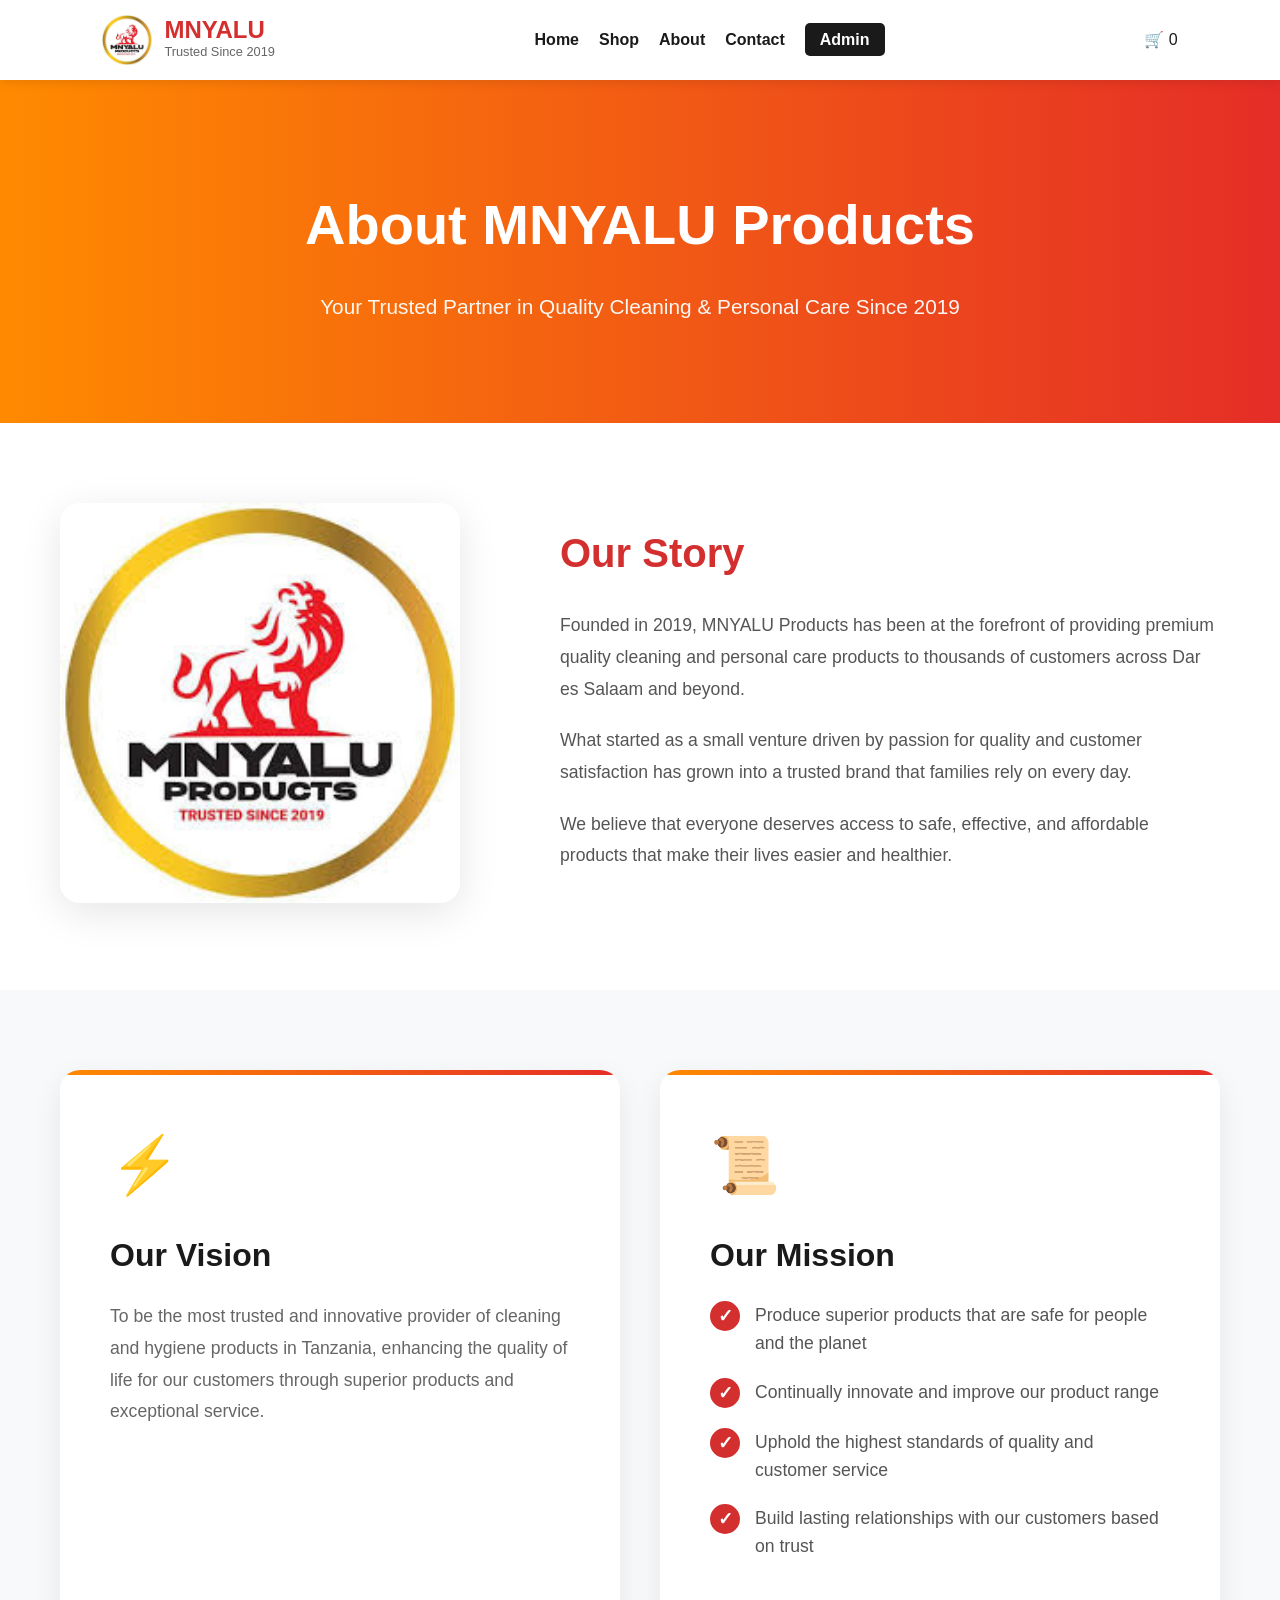
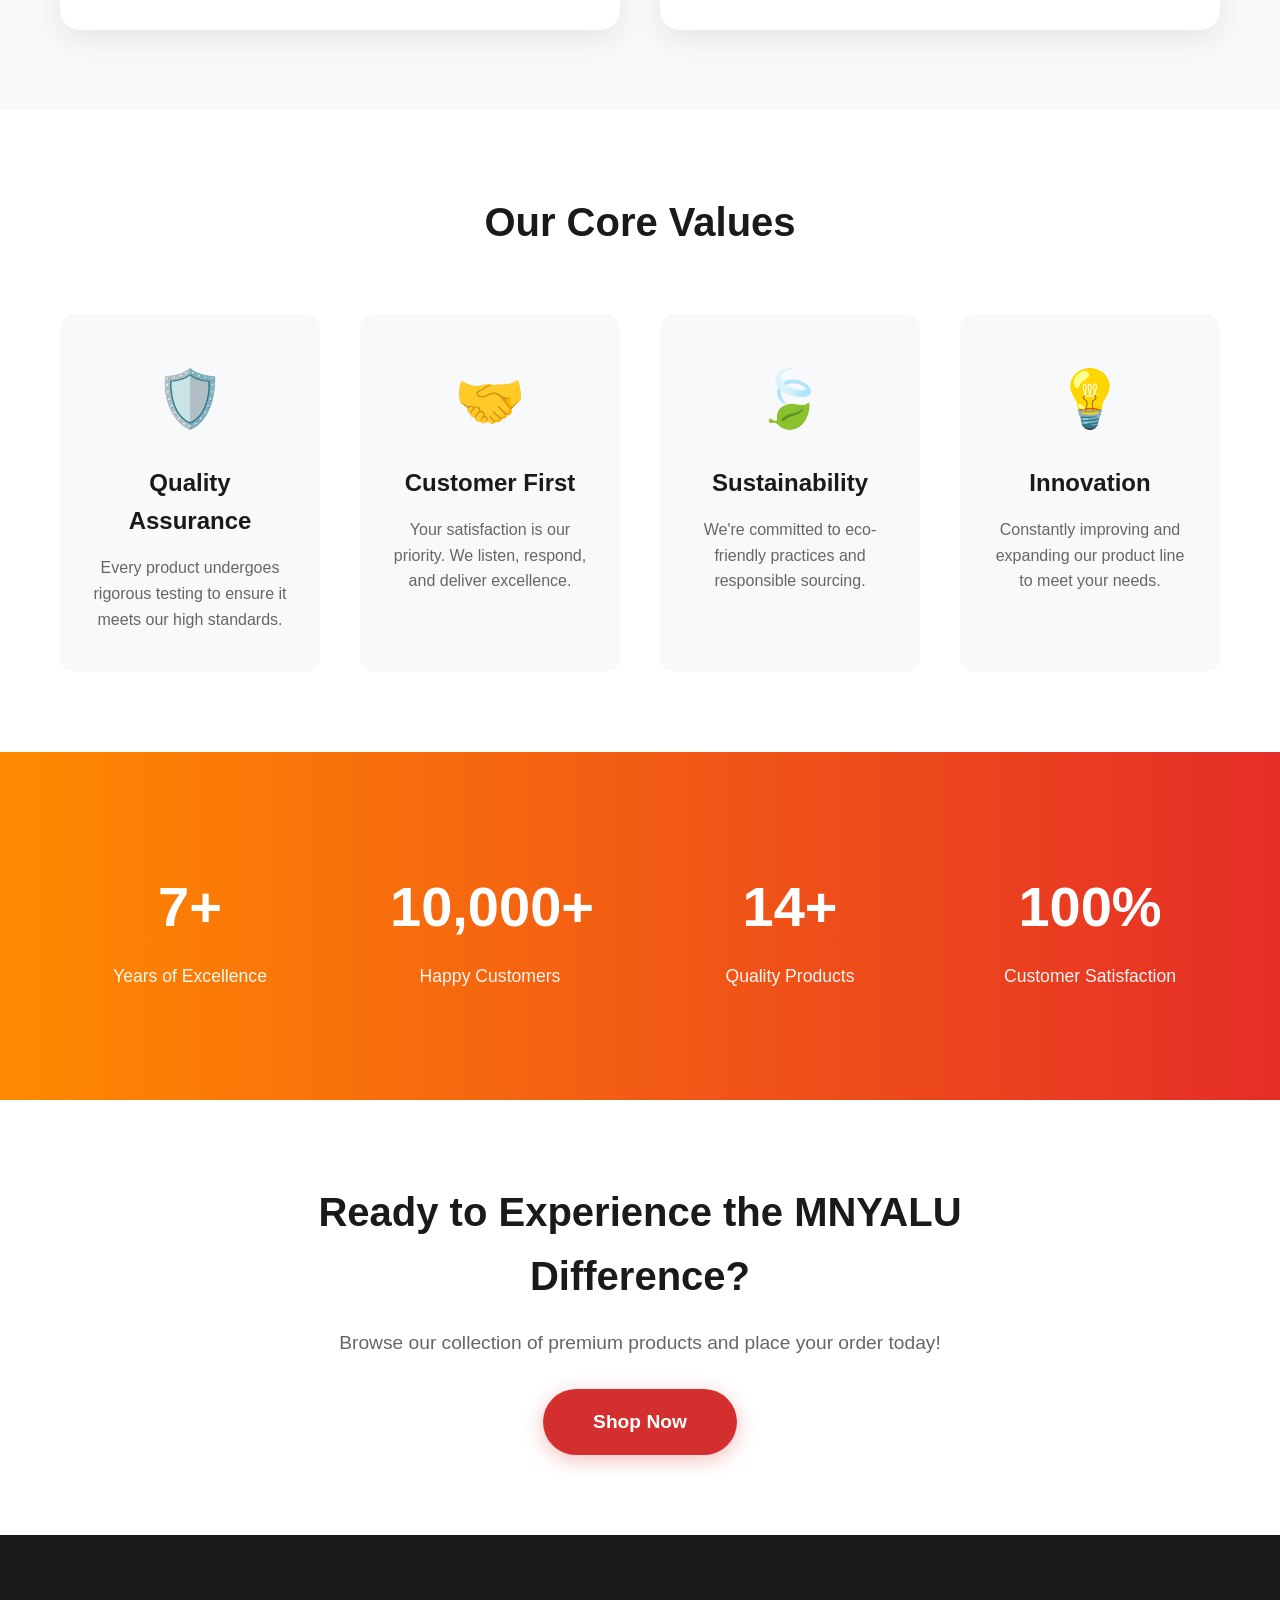
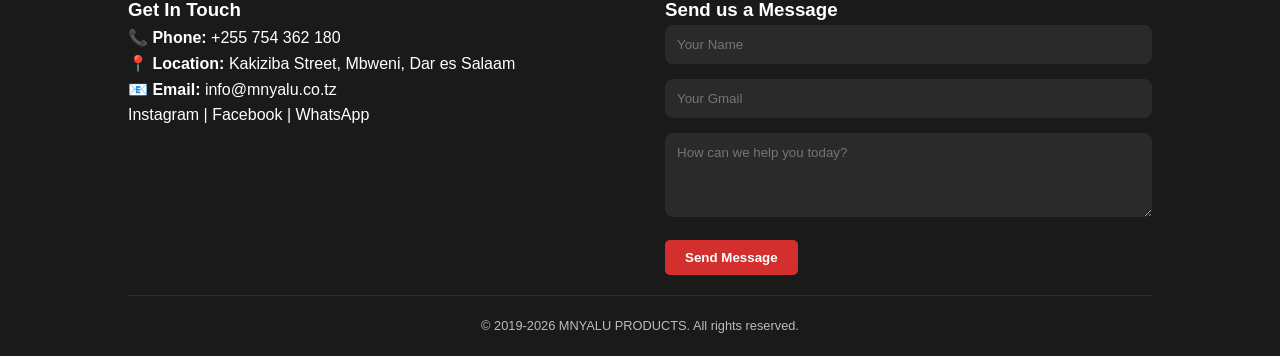
<file: about.html>
<!DOCTYPE html>
<html lang="en">
<head>
    <meta charset="UTF-8">
    <meta name="viewport" content="width=device-width, initial-scale=1.0">
    <title>About Us | MNYALU</title>
    <link rel="stylesheet" href="style.css">
</head>
<body>

    <nav class="navbar">
        <div class="logo-container">
            <img src="assets/mnyalu logo.jpeg" alt="MNYALU Logo" class="logo-img">
            <div class="brand-text">
                <h1>MNYALU</h1>
                <p>Trusted Since 2019</p>
            </div>
        </div>
        <ul class="nav-links">
            <li><a href="index.html">Home</a></li>
            <li><a href="products.html">Shop</a></li>
            <li><a href="about.html">About</a></li>
            <li><a href="index.html#contact">Contact</a></li>
            <li><a href="login.html" class="admin-btn-link">Admin</a></li>
        </ul>
        <div class="cart-icon" onclick="toggleCart()" style="cursor: pointer;">
            🛒 <span id="cart-count">0</span>
        </div>
    </nav>

    <div id="cart-sidebar" class="cart-sidebar">
        <div class="cart-header">
            <h2>Your Cart</h2>
            <button class="close-cart" onclick="toggleCart()">&times;</button>
        </div>
        <div id="cart-items-container" class="cart-body">
            <p class="empty-msg">Your cart is empty.</p>
        </div>
        <div class="cart-footer">
            <div class="total-row">
                <span>Total:</span>
                <span id="cart-total-amount">0 Tsh</span>
            </div>
            <button class="checkout-btn" onclick="checkoutWhatsApp()">
                Checkout via WhatsApp
            </button>
        </div>
    </div>

    <div class="about-hero">
        <div class="about-hero-overlay">
            <div class="container">
                <h1>About MNYALU Products</h1>
                <p class="about-subtitle">Your Trusted Partner in Quality Cleaning & Personal Care Since 2019</p>
            </div>
        </div>
    </div>

    <section class="about-story-section">
        <div class="container">
            <div class="story-grid">
                <div class="story-image">
                    <img src="assets/mnyalu logo.jpeg" alt="MNYALU">
                </div>
                <div class="story-content">
                    <h2>Our Story</h2>
                    <p>Founded in 2019, MNYALU Products has been at the forefront of providing premium quality cleaning and personal care products to thousands of customers across Dar es Salaam and beyond.</p>
                    <p>What started as a small venture driven by passion for quality and customer satisfaction has grown into a trusted brand that families rely on every day.</p>
                    <p>We believe that everyone deserves access to safe, effective, and affordable products that make their lives easier and healthier.</p>
                </div>
            </div>
        </div>
    </section>

    <section class="vision-mission-section">
        <div class="container">
            <div class="vm-grid">
                <div class="vm-card vision-card-enhanced">
                    <div class="vm-icon">⚡</div>
                    <h2>Our Vision</h2>
                    <p>To be the most trusted and innovative provider of cleaning and hygiene products in Tanzania, enhancing the quality of life for our customers through superior products and exceptional service.</p>
                </div>

                <div class="vm-card mission-card-enhanced">
                    <div class="vm-icon">📜</div>
                    <h2>Our Mission</h2>
                    <ul class="mission-list">
                        <li>
                            <span class="check-icon">✓</span>
                            <span>Produce superior products that are safe for people and the planet</span>
                        </li>
                        <li>
                            <span class="check-icon">✓</span>
                            <span>Continually innovate and improve our product range</span>
                        </li>
                        <li>
                            <span class="check-icon">✓</span>
                            <span>Uphold the highest standards of quality and customer service</span>
                        </li>
                        <li>
                            <span class="check-icon">✓</span>
                            <span>Build lasting relationships with our customers based on trust</span>
                        </li>
                    </ul>
                </div>
            </div>
        </div>
    </section>

    <section class="values-section">
        <div class="container">
            <h2 class="section-title-center">Our Core Values</h2>
            <div class="values-grid">
                <div class="value-card">
                    <div class="value-icon">🛡️</div>
                    <h3>Quality Assurance</h3>
                    <p>Every product undergoes rigorous testing to ensure it meets our high standards.</p>
                </div>

                <div class="value-card">
                    <div class="value-icon">🤝</div>
                    <h3>Customer First</h3>
                    <p>Your satisfaction is our priority. We listen, respond, and deliver excellence.</p>
                </div>

                <div class="value-card">
                    <div class="value-icon">🍃</div>
                    <h3>Sustainability</h3>
                    <p>We're committed to eco-friendly practices and responsible sourcing.</p>
                </div>

                <div class="value-card">
                    <div class="value-icon">💡</div>
                    <h3>Innovation</h3>
                    <p>Constantly improving and expanding our product line to meet your needs.</p>
                </div>
            </div>
        </div>
    </section>

    <section class="stats-section">
        <div class="container">
            <div class="stats-grid">
                <div class="stat-card">
                    <div class="stat-number">7+</div>
                    <div class="stat-label">Years of Excellence</div>
                </div>

                <div class="stat-card">
                    <div class="stat-number">10,000+</div>
                    <div class="stat-label">Happy Customers</div>
                </div>

                <div class="stat-card">
                    <div class="stat-number">14+</div>
                    <div class="stat-label">Quality Products</div>
                </div>

                <div class="stat-card">
                    <div class="stat-number">100%</div>
                    <div class="stat-label">Customer Satisfaction</div>
                </div>
            </div>
        </div>
    </section>

    <section class="cta-section">
        <div class="container">
            <div class="cta-content">
                <h2>Ready to Experience the MNYALU Difference?</h2>
                <p>Browse our collection of premium products and place your order today!</p>
                <a href="products.html" class="cta-button">Shop Now</a>
            </div>
        </div>
    </section>

    <footer id="contact">
        <div class="footer-container">
            <div class="contact-details">
                <h3>Get In Touch</h3>
                <p><strong>📞 Phone:</strong> +255 754 362 180</p>
                <p><strong>📍 Location:</strong> Kakiziba Street, Mbweni, Dar es Salaam</p>
                <p><strong>📧 Email:</strong> info@mnyalu.co.tz</p>
                <div class="social-icons">
                    <span>Instagram</span> | <span>Facebook</span> | <span>WhatsApp</span>
                </div>
            </div>

            <div class="contact-form">
                <h3>Send us a Message</h3>
                <form id="info-form" onsubmit="handleContact(event)">
                    <input type="text" id="cust-name" placeholder="Your Name" required>
                    <input type="email" id="cust-email" placeholder="Your Gmail" required>
                    <textarea id="cust-msg" placeholder="How can we help you today?" rows="4" required></textarea>
                    <button type="submit" class="send-btn">Send Message</button>
                </form>
            </div>
        </div>
        <p class="copyright">&copy; 2019-2026 MNYALU PRODUCTS. All rights reserved.</p>
    </footer>

    <script src="script.js"></script>
</body>
</html>
</file>
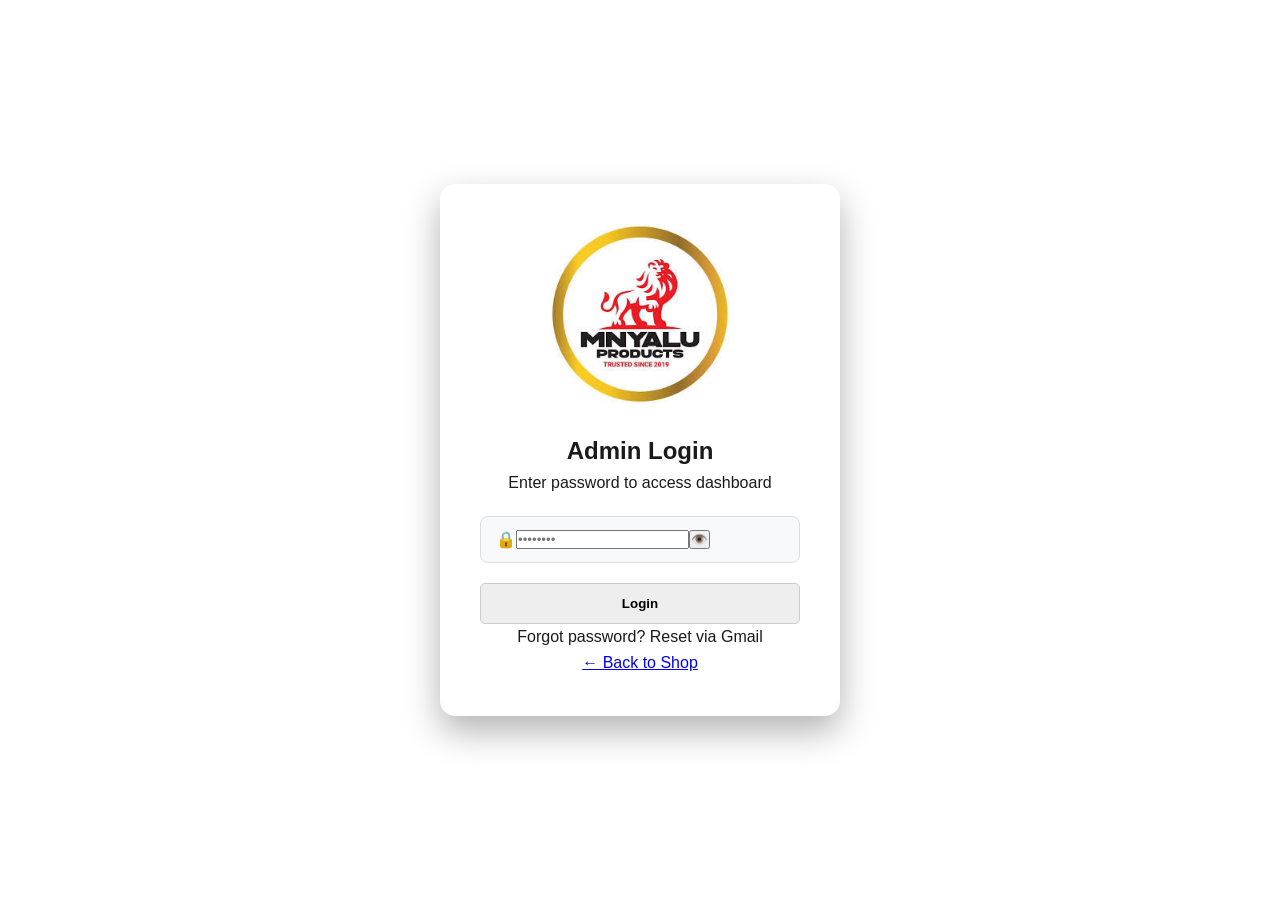
<file: login.html>
<!DOCTYPE html>
<html lang="en">
<head>
    <meta charset="UTF-8">
    <meta name="viewport" content="width=device-width, initial-scale=1.0">
    <title>Admin Login | MNYALU</title>
    <link rel="stylesheet" href="style.css">
        <link rel="html" href="dashboard.html">

</head>
<body class="login-page-bg">

    <div class="login-standalone-container">
        <img src="assets/mnyalu logo.jpeg" alt="MNYALU Products Logo" class="login-logo-large">
        
        <h2>Admin Login</h2>
        <p>Enter password to access dashboard</p>
        
        <div class="login-form-group">
            <div class="input-wrapper">
                <span class="lock-icon">🔒</span>
                <input type="password" id="admin-pass" placeholder="••••••••">
                <button class="view-toggle" onclick="togglePassword()">👁️</button>
            </div>
            
            <button class="login-action-btn" onclick="checkLogin()">Login</button>
        </div>
       
        <p class="reset-link" onclick="forgotPassword()">Forgot password? Reset via Gmail</p>
        
        <div class="back-link">
            <a href="index.html">← Back to Shop</a>
        </div>
    </div>

    <script src="script.js"></script>
</body>
</html>
</file>
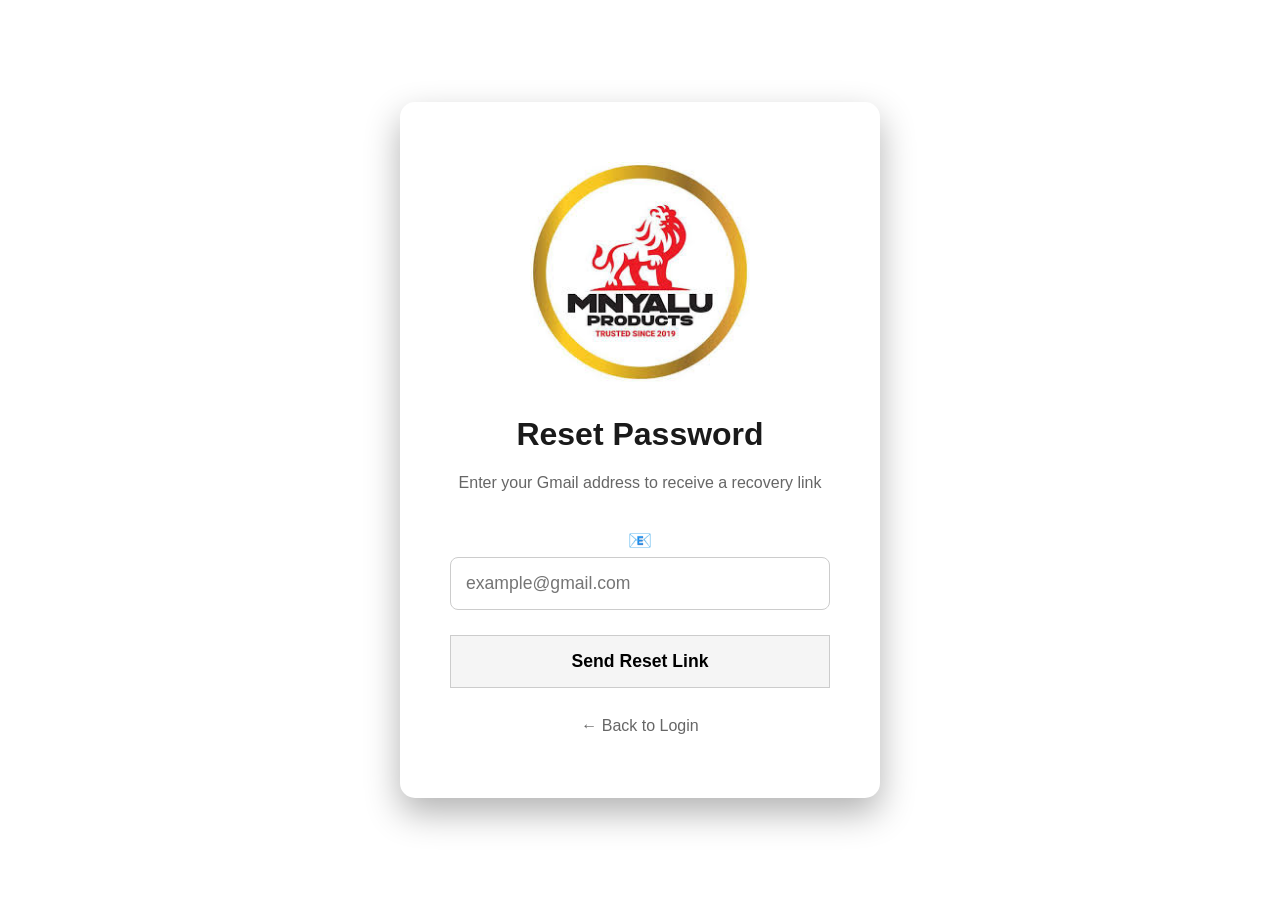
<file: reset-password.html>
<!DOCTYPE html>
<html lang="en">
<head>
    <meta charset="UTF-8">
    <meta name="viewport" content="width=device-width, initial-scale=1.0">
    <title>Reset Password | MNYALU</title>
    <link rel="stylesheet" href="style.css">



</head>
<body class="login-page-bg">

    <div class="login-standalone-container" style="max-width: 480px; padding: 60px 50px;">
        <div id="reset-form-content">
            <img src="assets/mnyalu logo.jpeg" alt="Logo" class="login-logo" style="width: 220px;">
            
            <h2 style="font-size: 2rem; margin-bottom: 10px;">Reset Password</h2>
            <p style="margin-bottom: 30px; color: #666;">Enter your Gmail address to receive a recovery link</p>
            
            <div class="input-group" style="margin-bottom: 25px;">
                <span class="lock-icon" style="font-size: 1.2rem;">📧</span>
                <input type="email" id="reset-email" placeholder="example@gmail.com" required 
                       style="width: 100%; padding: 15px; font-size: 1.1rem; border-radius: 8px; border: 1px solid #ccc;">
            </div>
            
            <button class="login-submit-btn" onclick="sendResetEmail()" 
                    style="width: 100%; padding: 15px; font-size: 1.1rem; background: #f5f5f5; border: 1px solid #ccc; font-weight: bold; cursor: pointer;">
                Send Reset Link
            </button>
        </div>

        <div id="sent-confirmation" style="display: none; text-align: center;">
            <div style="font-size: 4rem; color: #28a745; margin-bottom: 20px;">✅</div>
            <h2 style="font-size: 2rem; margin-bottom: 10px; color: #28a745;">Sent!</h2>
            <p style="color: #666; margin-bottom: 30px;">
                A recovery link has been sent to <br>
                <strong id="display-email" style="color: #333;"></strong>
            </p>
            <p style="font-size: 0.9rem; color: #888;">Check your Gmail inbox or spam folder.</p>
        </div>
        
        <div class="back-link" style="margin-top: 25px;">
            <a href="login.html" style="text-decoration: none; color: #666; font-size: 1rem;">&larr; Back to Login</a>
        </div>
    </div>

    <script src="script.js"></script>
</body>
</html>
</file>
<file: style.css>
/* --- Global Reset & Variables --- */
* {
    margin: 0;
    padding: 0;
    box-sizing: border-box;
    font-family: 'Segoe UI', Tahoma, Geneva, Verdana, sans-serif;
}

:root {
    --mnyalu-red: #d32f2f;
    --mnyalu-orange: #ff9800;
    --mnyalu-gradient: linear-gradient(90deg, #ff8a00, #e52d27);
    --mnyalu-dark: #1a1a1a;
    --bg-light: #fdfdfd;
    --card-shadow: 0 4px 15px rgba(0,0,0,0.08);
}

html {
    scroll-behavior: smooth;
}

body {
    background-color: var(--bg-light);
    color: var(--mnyalu-dark);
    line-height: 1.6;
}

/* --- Navigation --- */
.navbar {
    display: flex;
    justify-content: space-between;
    align-items: center;
    padding: 15px 8%;
    background: white;
    position: sticky;
    top: 0;
    z-index: 1000;
    box-shadow: 0 2px 10px rgba(0,0,0,0.1);
}

.logo-container {
    display: flex;
    align-items: center;
    gap: 12px;
}

.logo-img {
    height: 50px;
}

.brand-text h1 {
    font-size: 1.5rem;
    color: var(--mnyalu-red);
    line-height: 1;
}

.brand-text p {
    font-size: 0.8rem;
    color: #666;
}

.nav-links {
    display: flex;
    list-style: none;
    gap: 25px;
    align-items: center;
}

.nav-links a {
    text-decoration: none;
    color: var(--mnyalu-dark);
    font-weight: 600;
    transition: color 0.3s;
}

.nav-links a:hover {
    color: var(--mnyalu-red);
}

.admin-btn {
    background: var(--mnyalu-dark);
    color: white;
    padding: 8px 18px;
    border-radius: 5px;
    border: none;
    cursor: pointer;
}

/* --- Admin Login & Dashboard Layouts --- */
.login-page-bg {
    background: rgba(18, 25, 41, 0.9);
    display: flex;
    justify-content: center;
    align-items: center;
    min-height: 100vh;
}

.login-standalone-container {
    background: white;
    padding: 50px;
    border-radius: 12px;
    text-align: center;
    box-shadow: 0 10px 30px rgba(0,0,0,0.5);
    width: 100%;
    max-width: 400px;
}

.admin-btn-link {
    background: var(--mnyalu-dark);
    color: white !important;
    padding: 10px 20px;
    border-radius: 5px;
    text-decoration: none;
    font-weight: bold;
}

.dashboard-card {
    background: white;
    padding: 25px;
    border-radius: 15px;
    box-shadow: 0 4px 6px rgba(0,0,0,0.02);
    margin-bottom: 30px;
}

.dashboard-card h3 {
    margin-bottom: 20px;
    color: var(--mnyalu-dark);
    display: flex;
    align-items: center;
    gap: 10px;
}

/* Product Tag Grid for Dashboard */
.product-summary-grid {
    display: grid;
    grid-template-columns: repeat(auto-fill, minmax(220px, 1fr));
    gap: 15px;
    margin-top: 20px;
}

.prod-tag {
    background: #ffffff;
    border: 1px solid #edf2f7;
    padding: 18px;
    border-radius: 12px;
    transition: transform 0.2s;
    font-weight: 600;
}

.prod-tag:hover {
    transform: translateY(-3px);
    box-shadow: 0 4px 12px rgba(0,0,0,0.05);
}

.prod-tag small {
    display: block;
    color: #a0aec0;
    font-size: 0.75rem;
    margin-top: 4px;
    font-weight: normal;
}

.price-red {
    color: var(--mnyalu-red);
    font-size: 1.2rem;
    margin-right: 15px;
}

.status-select {
    padding: 5px 10px;
    border-radius: 5px;
    border: 1px solid #ddd;
}

/* --- Shopping Cart Sidebar --- */
.cart-sidebar {
    position: fixed;
    top: 0;
    right: -400px; 
    width: 350px;
    height: 100%;
    background: white;
    box-shadow: -5px 0 15px rgba(0,0,0,0.1);
    z-index: 3000;
    transition: 0.4s ease-in-out;
    display: flex;
    flex-direction: column;
}

.cart-sidebar.active {
    right: 0;
}

.cart-header {
    padding: 20px;
    background: var(--mnyalu-red);
    color: white;
    display: flex;
    justify-content: space-between;
    align-items: center;
}

.cart-body {
    flex-grow: 1;
    padding: 20px;
    overflow-y: auto;
}

.cart-footer {
    padding: 20px;
    border-top: 1px solid #eee;
    background: #f9f9f9;
}

.total-row {
    display: flex;
    justify-content: space-between;
    font-size: 1.2rem;
    font-weight: bold;
    margin-bottom: 15px;
}

.checkout-btn {
    width: 100%;
    background: #25D366; 
    color: white;
    border: none;
    padding: 15px;
    font-weight: bold;
    cursor: pointer;
    border-radius: 5px;
    transition: opacity 0.3s;
}

.checkout-btn:hover { opacity: 0.9; }

.close-cart {
    background: none;
    border: none;
    color: white;
    font-size: 1.5rem;
    cursor: pointer;
}

/* --- Hero Section --- */
.hero {
    display: flex;
    align-items: center;
    justify-content: space-between;
    padding: 80px 10%;
    background: var(--mnyalu-gradient);
    color: white;
    min-height: 500px;
}

.hero-content { max-width: 500px; }

.hero-content h1 {
    font-size: 3.2rem;
    margin-bottom: 20px;
    line-height: 1.1;
}

.shop-now-btn {
    background: white;
    color: var(--mnyalu-red);
    padding: 15px 35px;
    border: none;
    border-radius: 50px;
    font-size: 1.1rem;
    cursor: pointer;
    font-weight: bold;
    transition: transform 0.3s;
    margin-top: 20px;
}

.shop-now-btn:hover { transform: scale(1.05); }

.hero-img {
    width: 100%;
    max-width: 500px;
    border-radius: 20px; 
    object-fit: cover;
    box-shadow: 0 10px 30px rgba(0,0,0,0.15);
}

/* --- Features Bar --- */
.features-bar {
    display: grid;
    grid-template-columns: repeat(3, 1fr);
    padding: 30px 10%;
    background: white;
    gap: 20px;
    border-bottom: 1px solid #eee;
}

.feature-item {
    display: flex;
    align-items: center;
    gap: 15px;
}

.feature-item .icon { font-size: 2rem; }

/* --- Shop Layout & Categories --- */
.shop-container {
    display: flex;
    padding: 50px 5%;
    gap: 40px;
    background: #f8f9fa;
    min-height: 60vh;
}

.shop-content {
    flex: 1;
    min-width: 0;
}

.sidebar {
    width: 260px;
    flex-shrink: 0;
}

.category-heading {
    border-left: 5px solid var(--mnyalu-red);
    padding-left: 15px;
    margin-bottom: 25px;
    font-size: 1.8rem;
    color: var(--mnyalu-dark);
}

.filter-group {
    background: white;
    padding: 20px;
    border-radius: 12px;
    box-shadow: var(--card-shadow);
    border: 1px solid #eee;
}

.filter-group h3 {
    margin-bottom: 15px;
    font-size: 1.1rem;
    border-bottom: 1px solid #eee;
    padding-bottom: 10px;
}

.filter-option {
    display: block;
    margin-bottom: 12px;
    cursor: pointer;
    font-size: 0.95rem;
    position: relative;
    padding-left: 30px;
}

.filter-option input {
    position: absolute;
    opacity: 0;
    cursor: pointer;
}

.custom-radio {
    position: absolute;
    top: 0;
    left: 0;
    height: 18px;
    width: 18px;
    background-color: #eee;
    border-radius: 50%;
    border: 1px solid #ccc;
}

.filter-option input:checked ~ .custom-radio {
    background-color: var(--mnyalu-red);
    border-color: var(--mnyalu-red);
}

.help-box {
    margin-top: 20px;
    padding: 15px;
    background: #fff9e6;
    border-left: 4px solid #ffc107;
    border-radius: 8px;
    font-size: 0.85rem;
}

/* --- Product Cards --- */
.product-grid {
    display: grid;
    grid-template-columns: repeat(3, 1fr);
    gap: 25px;
}

@media (max-width: 1100px) {
    .product-grid {
        grid-template-columns: repeat(2, 1fr);
    }
}

@media (max-width: 700px) {
    .product-grid {
        grid-template-columns: 1fr;
        max-width: 400px;
        margin: 0 auto;
    }
}

.product-card {
    background: white;
    border-radius: 15px;
    padding: 0;
    text-align: left;
    box-shadow: 0 4px 20px rgba(0,0,0,0.08);
    transition: all 0.3s ease;
    overflow: hidden;
    display: flex;
    flex-direction: column;
}

.product-card:hover {
    transform: translateY(-8px);
    box-shadow: 0 12px 35px rgba(0,0,0,0.15);
}

.product-card img {
    width: 100%;
    height: 220px;
    object-fit: cover;
    background: #f5f5f5;
}

.product-info {
    padding: 20px;
    display: flex;
    flex-direction: column;
    flex-grow: 1;
}

.variant-select {
    width: 100%;
    padding: 10px 12px;
    border: 1px solid #e0e0e0;
    border-radius: 8px;
    font-size: 0.9rem;
    color: #333;
    background: #fafafa;
    cursor: pointer;
    margin-bottom: 10px;
    transition: border-color 0.2s;
}

.variant-select:focus {
    outline: none;
    border-color: var(--mnyalu-red);
}

.price-row {
    display: flex;
    flex-direction: column;
    margin: 12px 0 15px;
}

.price {
    font-size: 1.4rem;
    font-weight: 800;
    color: var(--mnyalu-red);
    line-height: 1.2;
}

.per-unit {
    font-size: 0.75rem;
    color: #999;
    margin-top: 2px;
}

.quantity-controls {
    display: flex;
    align-items: center;
    border: 1px solid #e0e0e0;
    border-radius: 8px;
    width: fit-content;
    margin-bottom: 15px;
    overflow: hidden;
}

.quantity-controls button {
    padding: 8px 14px;
    background: #f5f5f5;
    border: none;
    cursor: pointer;
    font-size: 1rem;
    font-weight: bold;
    color: #333;
    transition: background 0.2s;
}

.quantity-controls button:hover {
    background: #e8e8e8;
}

.quantity-controls input {
    width: 45px;
    text-align: center;
    border: none;
    border-left: 1px solid #e0e0e0;
    border-right: 1px solid #e0e0e0;
    font-weight: bold;
    font-size: 0.95rem;
    padding: 8px 0;
}

/* Remove number input arrows */
.quantity-controls input::-webkit-outer-spin-button,
.quantity-controls input::-webkit-inner-spin-button {
    -webkit-appearance: none;
    appearance: none;
    margin: 0;
}

.quantity-controls input[type=number],
.quantity-controls input[type=text] {
    -moz-appearance: textfield;
    appearance: textfield;
}

.qty-btn {
    cursor: pointer;
    transition: background 0.2s;
}

.qty-btn:hover {
    background: #e8e8e8 !important;
}

.add-btn {
    width: 100%;
    background: var(--mnyalu-red);
    color: white;
    border: none;
    padding: 14px;
    border-radius: 8px;
    font-weight: bold;
    font-size: 0.95rem;
    cursor: pointer;
    display: flex;
    align-items: center;
    justify-content: center;
    gap: 8px;
    transition: all 0.3s ease;
    margin-top: auto;
}

.add-btn:hover {
    background: #b71c1c;
    transform: scale(1.02);
}

/* --- About Section --- */
.about-container {
    padding: 80px 10%;
    background-color: #fff;
}

.about-grid {
    display: grid;
    grid-template-columns: 1fr 1fr;
    gap: 40px;
    margin-bottom: 60px;
}

.vision-card, .mission-card {
    padding: 40px;
    border-radius: 20px;
    background: #fff;
    box-shadow: var(--card-shadow);
    border-top: 5px solid var(--mnyalu-red);
}

/* --- Footer & Contact Form --- */
footer {
    background: var(--mnyalu-dark);
    color: white;
    padding: 60px 10% 20px;
    text-align: center;
}

.footer-container {
    display: grid;
    grid-template-columns: 1fr 1fr;
    gap: 50px;
    text-align: left;
    max-width: 1100px;
    margin: 0 auto;
}

.contact-form input, 
.contact-form textarea {
    width: 100%;
    padding: 12px;
    margin-bottom: 15px;
    border-radius: 8px;
    border: none;
    background: #2a2a2a;
    color: white;
}

.send-btn {
    background: var(--mnyalu-red);
    color: white;
    border: none;
    padding: 12px 30px;
    border-radius: 5px;
    font-weight: bold;
    cursor: pointer;
    transition: 0.3s;
}

.send-btn:hover {
    background: white;
    color: var(--mnyalu-red);
}

.copyright { 
    font-size: 0.8rem; 
    border-top: 1px solid #333; 
    padding-top: 20px; 
    margin-top: 20px; 
    opacity: 0.7; 
}

/* --- Responsive --- */
@media (max-width: 900px) {
    .shop-container { flex-direction: column; }
    .sidebar { width: 100%; }
}

@media (max-width: 768px) {
    .hero { flex-direction: column; text-align: center; padding: 40px 5%; }
    .hero-img { margin-top: 30px; }
    .about-grid, .footer-container { grid-template-columns: 1fr; }
    .nav-links { display: none; }
}
/* Dashboard Card Extensions */
.dashboard-card h3 {
    margin-bottom: 20px;
    color: var(--mnyalu-dark);
    display: flex;
    align-items: center;
    gap: 10px;
}

/* Product Tag Styling from Screenshot */
.product-summary-grid {
    display: grid;
    grid-template-columns: repeat(auto-fill, minmax(220px, 1fr));
    gap: 15px;
}

.prod-tag {
    background: #ffffff;
    border: 1px solid #edf2f7;
    padding: 18px;
    border-radius: 12px;
    transition: transform 0.2s;
}

.prod-tag:hover {
    transform: translateY(-3px);
    box-shadow: 0 4px 12px rgba(0,0,0,0.05);
}

.prod-tag small {
    color: #a0aec0;
    font-size: 0.75rem;
    margin-top: 4px;
}
.login-page-bg {
    background-color: #2c333f; /* Dark slate background from screenshot */
    display: flex;
    justify-content: center;
    align-items: center;
    min-height: 100vh;
}

.login-standalone-container {
    background: white;
    padding: 40px;
    border-radius: 15px;
    width: 100%;
    max-width: 420px;
    text-align: center;
    box-shadow: 0 15px 35px rgba(0,0,0,0.3);
}

.login-logo-large {
    width: 180px; /* Larger logo as seen in centered design */
    margin-bottom: 20px;
}

.input-wrapper {
    display: flex;
    align-items: center;
    background: #f8f9fa;
    border: 1px solid #ddd;
    border-radius: 8px;
    padding: 10px 15px;
    margin: 20px 0;
}

.login-action-btn {
    width: 100%;
    padding: 12px;
    background: #eeeeee; /* Light grey button from screenshot */
    border: 1px solid #ccc;
    border-radius: 5px;
    cursor: pointer;
    font-weight: bold;
}/* --- Product Info Styling --- */
.product-info h3 {
    font-size: 1.15rem;
    margin-bottom: 8px;
    color: var(--mnyalu-dark);
    font-weight: 700;
}

.product-info .desc {
    font-size: 0.85rem;
    color: #666;
    margin-bottom: 15px;
    line-height: 1.5;
    display: -webkit-box;
    -webkit-line-clamp: 2;
    line-clamp: 2;
    -webkit-box-orient: vertical;
    overflow: hidden;
}

/* --- Price and Unit Labels --- */
.price-row {
    margin: 15px 0;
}

.price {
    display: block;
    font-size: 1.4rem;
    font-weight: 800;
    color: var(--mnyalu-red); /* #d32f2f */
}

.per-unit {
    font-size: 0.75rem;
    color: #888;
}

/* --- Quantity and Add Button --- */
.quantity-controls {
    display: flex;
    align-items: center;
    border: 1px solid #ddd;
    border-radius: 5px;
    width: fit-content;
    margin-bottom: 15px;
}

.quantity-controls button {
    padding: 5px 12px;
    background: #f8f8f8;
    border: none;
    cursor: pointer;
    font-weight: bold;
}

.quantity-controls input {
    width: 40px;
    text-align: center;
    border: none;
    font-weight: bold;
    cursor: default;
}

/* Remove number input arrows */
.quantity-controls input::-webkit-outer-spin-button,
.quantity-controls input::-webkit-inner-spin-button {
    -webkit-appearance: none;
    appearance: none;
    margin: 0;
}

.quantity-controls input[type=number],
.quantity-controls input[type=text] {
    -moz-appearance: textfield;
    appearance: textfield;
}

.qty-btn {
    cursor: pointer;
    transition: background 0.2s;
}

.qty-btn:hover {
    background: #e8e8e8 !important;
}

.add-btn {
    width: 100%;
    background: var(--mnyalu-red);
    color: white;
    border: none;
    padding: 12px;
    border-radius: 8px;
    font-weight: bold;
    cursor: pointer;
    display: flex;
    align-items: center;
    justify-content: center;
    gap: 10px;
    transition: background 0.3s;
}

.add-btn:hover {
    background: #b71c1c;
}

/* --- Stock Badges --- */
.stock-badge.out {
    position: absolute;
    top: 10px;
    right: 10px;
    background: rgba(211, 47, 47, 0.9);
    color: white;
    padding: 4px 10px;
    border-radius: 4px;
    font-size: 0.75rem;
    font-weight: bold;
}
* { margin: 0; padding: 0; box-sizing: border-box; font-family: sans-serif; }
:root { --mnyalu-red: #d32f2f; --mnyalu-dark: #1a1a1a; }
html { scroll-behavior: smooth; }
.container { max-width: 1200px; margin: 0 auto; padding: 0 20px; }
.section-padding { padding: 60px 0; }

/* NAVIGATION */
.navbar { display: flex; justify-content: space-between; align-items: center; padding: 15px 8%; background: white; position: sticky; top: 0; z-index: 1000; box-shadow: 0 2px 10px rgba(0,0,0,0.1); }
.logo-img { height: 50px; }
.nav-links { display: flex; list-style: none; gap: 20px; align-items: center; }
.admin-btn-link { background: var(--mnyalu-dark); color: white !important; padding: 8px 15px; border-radius: 5px; text-decoration: none; }

/* LOGIN PAGE */
.login-page-bg { display: flex; justify-content: center; align-items: center; min-height: 100vh; background: white; }
.login-standalone-container { text-align: center; width: 100%; max-width: 400px; padding: 40px; }
.login-logo { width: 180px; margin-bottom: 20px; }


/* ABOUT & CONTACT */
.about-header-banner { background: var(--mnyalu-red); color: white; padding: 40px; text-align: center; }
.contact-container { display: flex; gap: 40px; }
.contact-form-card { flex: 1; background: #f9f9f9; padding: 20px; border-radius: 10px; }
.contact-form-card input, textarea { width: 100%; margin-bottom: 10px; padding: 10px; border: 1px solid #ddd; }
.send-btn { background: var(--mnyalu-red); color: white; border: none; padding: 10px 20px; cursor: pointer; }

/* ========== NEW STYLES FOR PRODUCTS PAGE ========== */

.products-page-header {
    background: var(--mnyalu-gradient);
    color: white;
    padding: 60px 0 80px;
    text-align: center;
    position: relative;
}

.products-page-header h1 {
    font-size: 3rem;
    margin-bottom: 15px;
}

.products-page-header p {
    font-size: 1.2rem;
    margin-bottom: 30px;
    opacity: 0.95;
}

.search-container {
    position: relative;
    max-width: 600px;
    margin: 0 auto;
}

.search-container input {
    width: 100%;
    padding: 18px 50px 18px 25px;
    border: none;
    border-radius: 50px;
    font-size: 1.1rem;
    box-shadow: 0 4px 20px rgba(0,0,0,0.15);
    transition: box-shadow 0.3s;
}

.search-container input:focus {
    outline: none;
    box-shadow: 0 6px 30px rgba(0,0,0,0.25);
}

.search-icon {
    position: absolute;
    right: 25px;
    top: 50%;
    transform: translateY(-50%);
    font-size: 1.5rem;
    pointer-events: none;
}

.products-header-row {
    display: flex;
    justify-content: space-between;
    align-items: center;
    margin-bottom: 30px;
}

.product-count {
    color: #666;
    font-size: 0.95rem;
}

.no-results {
    text-align: center;
    padding: 80px 20px;
    color: #999;
}

.no-results p {
    font-size: 1.2rem;
}

/* View All Button */
.view-all-container {
    text-align: center;
    margin-top: 50px;
}

.view-all-btn {
    display: inline-block;
    background: var(--mnyalu-red);
    color: white;
    padding: 15px 40px;
    border-radius: 50px;
    text-decoration: none;
    font-weight: bold;
    font-size: 1.1rem;
    transition: all 0.3s;
    box-shadow: 0 4px 15px rgba(211, 47, 47, 0.3);
}

.view-all-btn:hover {
    background: #b71c1c;
    transform: translateY(-2px);
    box-shadow: 0 6px 20px rgba(211, 47, 47, 0.4);
}

.section-subtitle {
    text-align: center;
    color: #666;
    font-size: 1.1rem;
    margin-top: -10px;
    margin-bottom: 40px;
}

/* ========== ABOUT PAGE STYLES ========== */

.about-hero {
    background: var(--mnyalu-gradient);
    color: white;
    padding: 100px 0;
    text-align: center;
    position: relative;
}

.about-hero h1 {
    font-size: 3.5rem;
    margin-bottom: 20px;
}

.about-subtitle {
    font-size: 1.3rem;
    opacity: 0.95;
}

.about-story-section {
    padding: 80px 0;
    background: white;
}

.story-grid {
    display: grid;
    grid-template-columns: 1fr 1.5fr;
    gap: 60px;
    align-items: center;
}

.story-image img {
    width: 100%;
    max-width: 400px;
    border-radius: 20px;
    box-shadow: 0 10px 40px rgba(0,0,0,0.1);
}

.story-content h2 {
    font-size: 2.5rem;
    color: var(--mnyalu-red);
    margin-bottom: 25px;
}

.story-content p {
    font-size: 1.1rem;
    line-height: 1.8;
    color: #555;
    margin-bottom: 20px;
}

/* Vision & Mission Section */
.vision-mission-section {
    padding: 80px 0;
    background: #f8f9fa;
}

.vm-grid {
    display: grid;
    grid-template-columns: 1fr 1fr;
    gap: 40px;
}

.vm-card {
    background: white;
    padding: 50px;
    border-radius: 20px;
    box-shadow: 0 10px 30px rgba(0,0,0,0.08);
    position: relative;
    overflow: hidden;
}

.vm-card::before {
    content: '';
    position: absolute;
    top: 0;
    left: 0;
    width: 100%;
    height: 5px;
    background: var(--mnyalu-gradient);
}

.vm-icon {
    font-size: 3.5rem;
    margin-bottom: 20px;
}

.vm-card h2 {
    font-size: 2rem;
    color: var(--mnyalu-dark);
    margin-bottom: 20px;
}

.vm-card p {
    font-size: 1.1rem;
    line-height: 1.8;
    color: #666;
}

.mission-list {
    list-style: none;
    padding: 0;
}

.mission-list li {
    display: flex;
    align-items: flex-start;
    margin-bottom: 20px;
    font-size: 1.1rem;
    line-height: 1.6;
    color: #555;
}

.check-icon {
    display: inline-block;
    width: 30px;
    height: 30px;
    background: var(--mnyalu-red);
    color: white;
    border-radius: 50%;
    text-align: center;
    line-height: 30px;
    margin-right: 15px;
    flex-shrink: 0;
    font-weight: bold;
}

/* Values Section */
.values-section {
    padding: 80px 0;
    background: white;
}

.section-title-center {
    text-align: center;
    font-size: 2.5rem;
    color: var(--mnyalu-dark);
    margin-bottom: 60px;
}

.values-grid {
    display: grid;
    grid-template-columns: repeat(auto-fit, minmax(250px, 1fr));
    gap: 40px;
}

.value-card {
    text-align: center;
    padding: 40px 30px;
    background: #f8f9fa;
    border-radius: 15px;
    transition: all 0.3s;
}

.value-card:hover {
    transform: translateY(-10px);
    box-shadow: 0 10px 30px rgba(0,0,0,0.1);
    background: white;
}

.value-icon {
    font-size: 3.5rem;
    margin-bottom: 20px;
}

.value-card h3 {
    font-size: 1.5rem;
    color: var(--mnyalu-dark);
    margin-bottom: 15px;
}

.value-card p {
    color: #666;
    line-height: 1.6;
}

/* Stats Section */
.stats-section {
    padding: 80px 0;
    background: var(--mnyalu-gradient);
    color: white;
}

.stats-grid {
    display: grid;
    grid-template-columns: repeat(auto-fit, minmax(200px, 1fr));
    gap: 40px;
}

.stat-card {
    text-align: center;
    padding: 30px;
}

.stat-number {
    font-size: 3.5rem;
    font-weight: bold;
    margin-bottom: 10px;
}

.stat-label {
    font-size: 1.1rem;
    opacity: 0.95;
}

/* CTA Section */
.cta-section {
    padding: 80px 0;
    background: white;
}

.cta-content {
    text-align: center;
    max-width: 700px;
    margin: 0 auto;
}

.cta-content h2 {
    font-size: 2.5rem;
    color: var(--mnyalu-dark);
    margin-bottom: 20px;
}

.cta-content p {
    font-size: 1.2rem;
    color: #666;
    margin-bottom: 30px;
}

.cta-button {
    display: inline-block;
    background: var(--mnyalu-red);
    color: white;
    padding: 18px 50px;
    border-radius: 50px;
    text-decoration: none;
    font-weight: bold;
    font-size: 1.2rem;
    transition: all 0.3s;
    box-shadow: 0 5px 20px rgba(211, 47, 47, 0.3);
}

.cta-button:hover {
    background: #b71c1c;
    transform: translateY(-3px);
    box-shadow: 0 8px 25px rgba(211, 47, 47, 0.4);
}

/* ========== WHY CHOOSE SECTION (HOMEPAGE) ========== */

.why-choose-section {
    padding: 80px 0;
    background: #f8f9fa;
}

.why-grid {
    display: grid;
    grid-template-columns: repeat(auto-fit, minmax(250px, 1fr));
    gap: 30px;
    margin-top: 40px;
}

.why-card {
    background: white;
    padding: 40px 30px;
    border-radius: 15px;
    text-align: center;
    box-shadow: 0 4px 15px rgba(0,0,0,0.05);
    transition: all 0.3s;
}

.why-card:hover {
    transform: translateY(-8px);
    box-shadow: 0 8px 25px rgba(0,0,0,0.1);
}

.why-icon {
    font-size: 3rem;
    margin-bottom: 20px;
}

.why-card h3 {
    font-size: 1.4rem;
    color: var(--mnyalu-dark);
    margin-bottom: 15px;
}

.why-card p {
    color: #666;
    line-height: 1.6;
}

/* ========== RESPONSIVE ADJUSTMENTS ========== */

@media (max-width: 900px) {
    .story-grid,
    .vm-grid {
        grid-template-columns: 1fr;
        gap: 40px;
    }

    .story-image img {
        max-width: 100%;
    }
}

@media (max-width: 768px) {
    .products-page-header h1 {
        font-size: 2rem;
    }

    .about-hero h1 {
        font-size: 2.2rem;
    }

    .stat-number {
        font-size: 2.5rem;
    }

    .values-grid,
    .why-grid {
        grid-template-columns: 1fr;
    }

    .search-container input {
        font-size: 1rem;
        padding: 15px 45px 15px 20px;
    }
}
</file>
